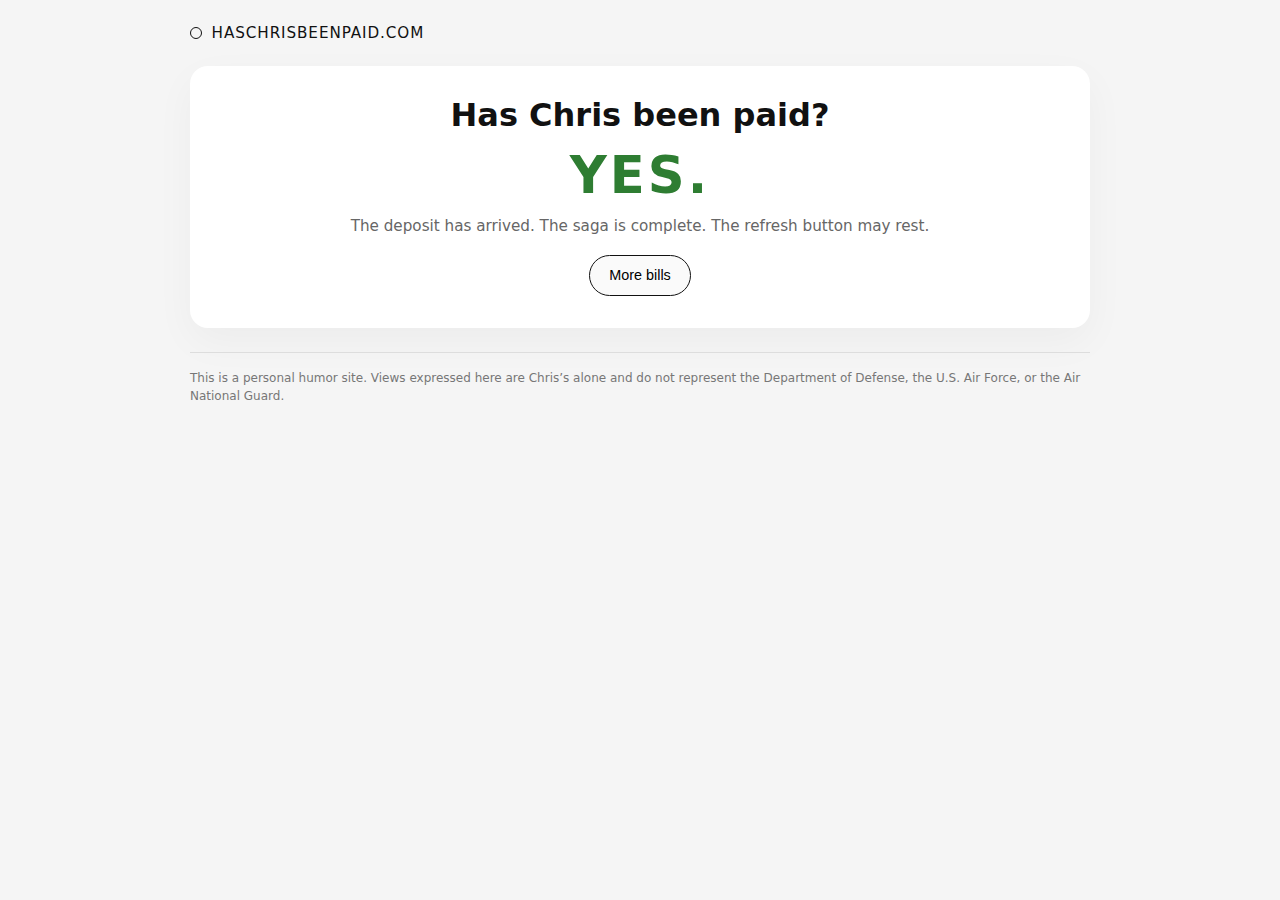
<file: index.html>
<!doctype html>
<html lang="en">
<head>
  <meta charset="utf-8" />
  <title>Chris Has Been Paid</title>
  <meta name="viewport" content="width=device-width, initial-scale=1" />
  <link rel="stylesheet" href="style.css" />

  <style>
    /* Rain overlay */
    .rain-layer {
      position: fixed;
      inset: 0;
      pointer-events: none;
      overflow: hidden;
      z-index: 50;
    }

    .bill {
      position: absolute;
      top: -12vh;
      left: 0;
      font-size: 26px;
      opacity: 0.9;
      filter: drop-shadow(0 4px 6px rgba(0,0,0,0.15));
      animation-name: fall, sway, spin;
      animation-timing-function: linear, ease-in-out, linear;
      animation-iteration-count: infinite, infinite, infinite;
      will-change: transform;
      user-select: none;
    }

    @keyframes fall {
      from { transform: translate3d(0, -12vh, 0); }
      to   { transform: translate3d(0, 115vh, 0); }
    }

    @keyframes sway {
      0%   { margin-left: -18px; }
      50%  { margin-left:  18px; }
      100% { margin-left: -18px; }
    }

    @keyframes spin {
      from { rotate: 0deg; }
      to   { rotate: 360deg; }
    }

    /* Victory card styling (keeps your site vibe) */
    .paid-wrap {
      max-width: 900px;
      margin: 0 auto;
      width: 100%;
    }

    .paid-hero {
      background: #ffffff;
      border-radius: 18px;
      padding: 2rem 1.5rem;
      box-shadow: 0 14px 40px rgba(0, 0, 0, 0.04);
      text-align: center;
    }

    .paid-hero h1 {
      font-size: 2rem;
      line-height: 1.1;
      margin-bottom: 0.75rem;
    }

    .paid-hero .big {
      font-size: 3.2rem;
      font-weight: 800;
      letter-spacing: 0.06em;
      margin: 0.25rem 0 0.75rem;
    }

    .paid-hero .sub {
      color: #666;
      font-size: 0.95rem;
      margin-bottom: 1.25rem;
    }

    .paid-actions {
      display: flex;
      gap: 0.6rem;
      justify-content: center;
      flex-wrap: wrap;
    }

    .paid-btn {
      display: inline-block;
      padding: 0.7rem 1.2rem;
      border-radius: 999px;
      border: 1px solid #111;
      background: #fafafa;
      font-size: 0.9rem;
      cursor: pointer;
      transition: transform 0.08s ease, box-shadow 0.08s ease, background 0.08s ease;
    }

    .paid-btn:hover {
      transform: translateY(-1px);
      box-shadow: 0 6px 18px rgba(0,0,0,0.08);
      background: #fff;
    }

    /* Make it feel good on mobile */
    @media (max-width: 480px) {
      .paid-hero h1 { font-size: 1.6rem; }
      .paid-hero .big { font-size: 2.6rem; }
      .bill { font-size: 22px; }
    }
  </style>
</head>
<body>
  <div class="rain-layer" id="rainLayer" aria-hidden="true"></div>

  <div class="page">
    <header class="site-header">
      <div class="logo-dot"></div>
      <span class="site-title">HasChrisBeenPaid.com</span>
    </header>

    <main class="paid-wrap" style="margin-top: 1.5rem;">
      <section class="paid-hero">
        <h1>Has Chris been paid?</h1>
        <div class="big" style="color:#2e7d32;">YES.</div>
        <p class="sub">
          The deposit has arrived. The saga is complete. The refresh button may rest.
        </p>

        <div class="paid-actions">
          <button class="paid-btn" id="moreRainBtn" type="button">More bills</button>
        </div>
      </section>
    </main>

    <footer class="site-footer" style="max-width:900px;margin:1.5rem auto 0;">
      <p>
        This is a personal humor site. Views expressed here are Chris’s alone and do not represent the
        Department of Defense, the U.S. Air Force, or the Air National Guard.
      </p>
    </footer>
  </div>

  <script>
    (function () {
      var layer = document.getElementById("rainLayer");
      var toggleBtn = document.getElementById("toggleRainBtn");
      var moreBtn = document.getElementById("moreRainBtn");

      var raining = true;
      var BILL_EMOJI = "💵";

      // Performance-safe defaults
      var billCount = window.matchMedia("(max-width: 480px)").matches ? 26 : 42;

      function rand(min, max) { return Math.random() * (max - min) + min; }

      function createBill() {
        var el = document.createElement("div");
        el.className = "bill";
        el.textContent = BILL_EMOJI;

        // Random placement & speed
        el.style.left = rand(0, 100) + "vw";
        el.style.opacity = rand(0.55, 0.95).toFixed(2);

        var fallDur = rand(4.8, 9.5).toFixed(2) + "s";
        var swayDur = rand(2.2, 4.2).toFixed(2) + "s";
        var spinDur = rand(2.8, 6.0).toFixed(2) + "s";

        el.style.animationDuration = fallDur + ", " + swayDur + ", " + spinDur;
        el.style.animationDelay = rand(0, 3.5).toFixed(2) + "s";

        // Vary size a bit
        el.style.fontSize = rand(18, 34).toFixed(0) + "px";

        layer.appendChild(el);

        // Cleanup old bills occasionally to avoid infinite DOM growth
        // (animation is infinite, so we periodically re-seed)
      }

      function clearBills() {
        while (layer.firstChild) layer.removeChild(layer.firstChild);
      }

      function seedBills(count) {
        clearBills();
        for (var i = 0; i < count; i++) createBill();
      }

      function setRaining(on) {
        raining = on;
        layer.style.display = on ? "block" : "none";
      }

      // Initial
      seedBills(billCount);
      setRaining(true);

      // Re-seed every ~20s to keep things fresh & light
      setInterval(function () {
        if (!raining) return;
        seedBills(billCount);
      }, 20000);

      toggleBtn.addEventListener("click", function () {
        setRaining(!raining);
      });

      moreBtn.addEventListener("click", function () {
        billCount = Math.min(billCount + 12, 120); // cap for performance
        if (raining) seedBills(billCount);
      });
    })();
  </script>
</body>
</html>
</file>
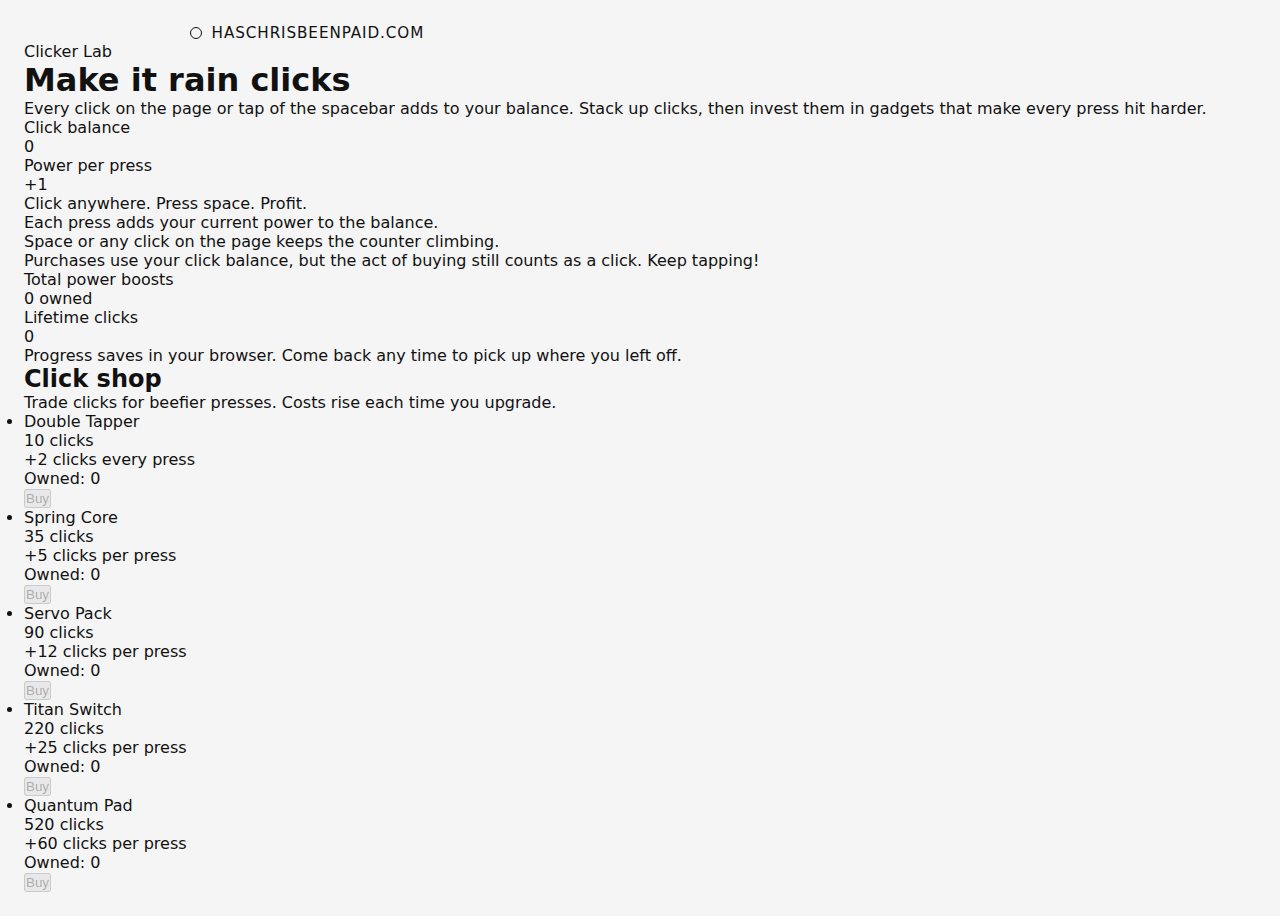
<file: clicker.html>
<!doctype html>
<html lang="en">
<head>
  <meta charset="utf-8" />
  <title>Clicker | Has Chris Been Paid</title>
  <meta name="viewport" content="width=device-width, initial-scale=1" />
  <link rel="stylesheet" href="style.css" />
</head>
<body>
  <div class="page clicker-page">
    <header class="site-header">
      <div class="logo-dot"></div>
      <span class="site-title">HasChrisBeenPaid.com</span>
    </header>

    <main class="clicker-shell">
      <section class="clicker-card">
        <div class="clicker-eyebrow"><span class="dot"></span> Clicker Lab</div>
        <h1>Make it rain clicks</h1>
        <p class="clicker-lede">
          Every click on the page or tap of the spacebar adds to your balance. Stack up clicks,
          then invest them in gadgets that make every press hit harder.
        </p>

        <div class="clicker-stats">
          <div class="clicker-stat">
            <div class="clicker-stat-label">Click balance</div>
            <div class="clicker-stat-value" id="totalClicks">0</div>
          </div>
          <div class="clicker-stat">
            <div class="clicker-stat-label">Power per press</div>
            <div class="clicker-stat-value" id="perClick">+1</div>
          </div>
        </div>

        <div class="tap-surface" id="tapSurface" tabindex="0" role="button" aria-label="Click or press space to add clicks">
          <div class="tap-title">Click anywhere. Press space. Profit.</div>
          <div class="tap-subtitle">Each press adds your current power to the balance.</div>
          <div class="tap-hint">
            <span class="hint-key">Space</span>
            <span>or any click on the page keeps the counter climbing.</span>
          </div>
        </div>

        <p class="clicker-note">
          Purchases use your click balance, but the act of buying still counts as a click. Keep tapping!
        </p>

        <div class="mini-grid">
          <div class="mini-card">
            <div class="mini-label">Total power boosts</div>
            <div class="mini-value" id="boostsOwned">0 owned</div>
          </div>
          <div class="mini-card">
            <div class="mini-label">Lifetime clicks</div>
            <div class="mini-value" id="lifetimeClicks">0</div>
          </div>
        </div>

        <div class="clicker-footer">
          Progress saves in your browser. Come back any time to pick up where you left off.
        </div>
      </section>

      <aside class="shop-card">
        <h2>Click shop</h2>
        <div class="shop-note">Trade clicks for beefier presses. Costs rise each time you upgrade.</div>
        <ul class="shop-items" id="shopList" aria-live="polite"></ul>
      </aside>
    </main>
  </div>

  <script>
    (function () {
      var totalEl = document.getElementById("totalClicks");
      var perClickEl = document.getElementById("perClick");
      var shopList = document.getElementById("shopList");
      var boostsOwnedEl = document.getElementById("boostsOwned");
      var lifetimeEl = document.getElementById("lifetimeClicks");
      var tapSurface = document.getElementById("tapSurface");

      var STORAGE_KEY = "chbp_clicker_state_v1";
      var items = [
        { id: "double-tap", name: "Double Tapper", description: "+2 clicks every press", baseCost: 10, bonus: 2, growth: 1.6 },
        { id: "spring-core", name: "Spring Core", description: "+5 clicks per press", baseCost: 35, bonus: 5, growth: 1.55 },
        { id: "servo-pack", name: "Servo Pack", description: "+12 clicks per press", baseCost: 90, bonus: 12, growth: 1.5 },
        { id: "titan-switch", name: "Titan Switch", description: "+25 clicks per press", baseCost: 220, bonus: 25, growth: 1.45 },
        { id: "quantum-pad", name: "Quantum Pad", description: "+60 clicks per press", baseCost: 520, bonus: 60, growth: 1.4 }
      ];

      var state = loadState();
      var shopNodes = {};

      function loadState() {
        try {
          var saved = localStorage.getItem(STORAGE_KEY);
          if (saved) {
            var parsed = JSON.parse(saved);
            return mergeWithDefaults(parsed);
          }
        } catch (_) {}
        return mergeWithDefaults({});
      }

      function mergeWithDefaults(saved) {
        var base = {
          clicks: 0,
          perClick: 1,
          lifetime: 0,
          items: {}
        };

        items.forEach(function (item) {
          if (!base.items[item.id]) {
            base.items[item.id] = { cost: item.baseCost, owned: 0 };
          }
        });

        var merged = Object.assign({}, base, saved || {});
        merged.items = Object.assign({}, base.items, merged.items || {});
        items.forEach(function (item) {
          if (!merged.items[item.id]) {
            merged.items[item.id] = { cost: item.baseCost, owned: 0 };
          } else {
            if (typeof merged.items[item.id].cost !== "number") {
              merged.items[item.id].cost = item.baseCost;
            }
            if (typeof merged.items[item.id].owned !== "number") {
              merged.items[item.id].owned = 0;
            }
          }
        });
        if (typeof merged.clicks !== "number") merged.clicks = 0;
        if (typeof merged.perClick !== "number") merged.perClick = 1;
        if (typeof merged.lifetime !== "number") merged.lifetime = merged.clicks;
        return merged;
      }

      function saveState() {
        try {
          localStorage.setItem(STORAGE_KEY, JSON.stringify(state));
        } catch (_) {}
      }

      function format(num) {
        return num.toLocaleString("en-US");
      }

      function addClicks(amount) {
        state.clicks += amount;
        state.lifetime += amount;
        updateUI();
        saveState();
      }

      function purchase(itemId) {
        var item = items.find(function (it) { return it.id === itemId; });
        if (!item) return;
        var row = state.items[itemId];
        if (!row) return;
        if (state.clicks < row.cost) return;

        state.clicks -= row.cost;
        state.perClick += item.bonus;
        row.owned += 1;
        row.cost = Math.ceil(row.cost * item.growth);
        updateUI();
        saveState();
      }

      function buildShop() {
        items.forEach(function (item) {
          var li = document.createElement("li");
          li.className = "shop-item";

          var top = document.createElement("div");
          top.className = "shop-top";
          var name = document.createElement("div");
          name.className = "shop-name";
          name.textContent = item.name;
          var cost = document.createElement("div");
          cost.className = "shop-cost";
          cost.id = "cost-" + item.id;
          top.appendChild(name);
          top.appendChild(cost);

          var desc = document.createElement("div");
          desc.className = "shop-desc";
          desc.textContent = item.description;

          var meta = document.createElement("div");
          meta.className = "shop-meta";
          var owned = document.createElement("div");
          owned.className = "shop-owned";
          owned.id = "owned-" + item.id;
          var btn = document.createElement("button");
          btn.className = "shop-buy";
          btn.textContent = "Buy";
          btn.addEventListener("click", function (e) {
            e.preventDefault();
            purchase(item.id);
          });

          meta.appendChild(owned);
          meta.appendChild(btn);
          li.appendChild(top);
          li.appendChild(desc);
          li.appendChild(meta);

          shopList.appendChild(li);
          shopNodes[item.id] = { cost: cost, owned: owned, button: btn };
        });
      }

      function updateUI() {
        totalEl.textContent = format(state.clicks);
        perClickEl.textContent = "+" + format(state.perClick);
        boostsOwnedEl.textContent = format(totalBoosts()) + " owned";
        lifetimeEl.textContent = format(state.lifetime);

        items.forEach(function (item) {
          var data = state.items[item.id];
          var nodes = shopNodes[item.id];
          if (!data || !nodes) return;
          nodes.cost.textContent = format(data.cost) + " clicks";
          nodes.owned.textContent = "Owned: " + data.owned;
          nodes.button.disabled = state.clicks < data.cost;
        });
      }

      function totalBoosts() {
        return items.reduce(function (sum, item) {
          var data = state.items[item.id];
          return sum + (data ? data.owned : 0);
        }, 0);
      }

      function handleSpace(e) {
        if (e.code === "Space") {
          e.preventDefault();
          addClicks(state.perClick);
        }
      }

      function handleClick() {
        addClicks(state.perClick);
      }

      function init() {
        buildShop();
        updateUI();
        window.addEventListener("keydown", handleSpace);
        window.addEventListener("pointerdown", handleClick);
        tapSurface.addEventListener("keydown", function (e) {
          if (e.key === "Enter") {
            e.preventDefault();
            addClicks(state.perClick);
          }
        });
      }

      init();
    })();
  </script>
</body>
</html>
</file>
<file: style.css>
/* Basic reset */
*,
*::before,
*::after {
  box-sizing: border-box;
  margin: 0;
  padding: 0;
}

html,
body {
  height: 100%;
}

body {
  font-family: system-ui, -apple-system, BlinkMacSystemFont, "Segoe UI",
    sans-serif;
  background: #f5f5f5;
  color: #111;
  -webkit-font-smoothing: antialiased;
}

/* Layout */
.page {
  min-height: 100vh;
  display: flex;
  flex-direction: column;
  padding: 1.5rem;
}

.site-header,
.site-footer {
  max-width: 900px;
  width: 100%;
  margin: 0 auto;
}

.main {
  flex: 1;
  display: flex;
  flex-direction: column;
  gap: 1.5rem;
  max-width: 900px;
  width: 100%;
  margin: 1.5rem auto;
}

/* Header */
.site-header {
  display: flex;
  align-items: center;
  gap: 0.6rem;
}

.logo-dot {
  width: 12px;
  height: 12px;
  border-radius: 50%;
  border: 1px solid #111;
}

.site-title {
  font-size: 0.95rem;
  letter-spacing: 0.06em;
  text-transform: uppercase;
}

/* Status card */
.status-card {
  background: #ffffff;
  border-radius: 18px;
  padding: 1.75rem 1.5rem;
  box-shadow: 0 14px 40px rgba(0, 0, 0, 0.04);
}

.status-card h1 {
  font-size: 1.6rem;
  line-height: 1.1;
  margin-bottom: 1.25rem;
}

.answer {
  font-size: 3rem;
  font-weight: 700;
  letter-spacing: 0.04em;
  text-transform: none; /* allow normal case for sentences */
  margin-bottom: 0.75rem;
}

.answer-no {
  color: #e53935;
}

.days-line {
  font-size: 0.95rem;
  margin-bottom: 0.6rem;
}

.days-line span {
  font-weight: 600;
}

.subtitle {
  font-size: 0.9rem;
  color: #666;
  margin-bottom: 1.2rem;
}

/* Stats */
.stats {
  margin-bottom: 1.5rem;
}

.stat {
  display: flex;
  justify-content: space-between;
  align-items: baseline;
  font-size: 0.9rem;
  margin-bottom: 0.3rem;
  gap: 0.75rem;
}

.stat-label {
  color: #555;
  flex: 1;
}

.stat-value {
  font-weight: 600;
  white-space: nowrap;
}

.stat-meta {
  font-size: 0.8rem;
  color: #888;
  margin-top: 0.6rem;
}

/* Buttons row */
.button-row {
  display: flex;
  flex-wrap: wrap;
  gap: 0.6rem;
  margin-bottom: 1.6rem;
}

.monster-button,
.replyall-button {
  display: inline-block;
  padding: 0.7rem 1.1rem;
  border-radius: 999px;
  border: 1px solid #111;
  text-decoration: none;
  font-size: 0.85rem;
  font-weight: 500;
  color: #111;
  background: #fafafa;
  transition: transform 0.08s ease, box-shadow 0.08s ease,
    background-color 0.08s ease;
  cursor: pointer;
}

.monster-button:hover,
.replyall-button:hover {
  transform: translateY(-1px);
  box-shadow: 0 6px 18px rgba(0, 0, 0, 0.08);
  background-color: #ffffff;
}

/* Subscribe section */
.subscribe-section {
  border-top: 1px solid #eee;
  padding-top: 1.4rem;
}

.subscribe-section h2 {
  font-size: 1rem;
  margin-bottom: 0.4rem;
}

.subscribe-text {
  font-size: 0.9rem;
  color: #555;
  margin-bottom: 0.8rem;
}

.subscribe-form {
  display: flex;
  flex-wrap: nowrap;
  gap: 0.5rem;
  margin-bottom: 0.6rem;
}

.subscribe-input {
  flex: 1;
  min-width: 0;
  padding: 0.55rem 0.7rem;
  border-radius: 999px;
  border: 1px solid #ccc;
  font-size: 0.85rem;
}

.subscribe-button {
  padding: 0.55rem 1.1rem;
  border-radius: 999px;
  border: 1px solid #111;
  background: #fafafa;
  font-size: 0.85rem;
  cursor: pointer;
}

.subscribe-button:hover {
  background: #ffffff;
}

.subscribe-note {
  font-size: 0.8rem;
  color: #888;
}

/* Right side panel */
.side-panel {
  display: flex;
  flex-direction: column;
  gap: 1.5rem;
}

.video-section,
.thought-section {
  background: #ffffff;
  border-radius: 18px;
  padding: 1.4rem 1.3rem;
  box-shadow: 0 10px 30px rgba(0, 0, 0, 0.03);
}

.video-section h2,
.thought-section h2 {
  font-size: 1.05rem;
  margin-bottom: 0.75rem;
}

/* Portrait video wrapper (Sora) */
.video-wrapper {
  position: relative;
  width: 100%;
  max-width: 260px;      /* mobile size */
  margin: 0 auto;
  aspect-ratio: 9 / 16;  /* portrait phone shape */
  overflow: hidden;
  border-radius: 12px;
  background: #000;
}

.video-wrapper video {
  position: absolute;
  inset: 0;
  width: 100%;
  height: 100%;
  object-fit: cover;
  border-radius: 12px;
  display: block;
}

/* Thought section */
.thought-section p {
  font-size: 0.95rem;
  line-height: 1.5;
}

/* Footer */
.site-footer {
  margin-top: 1.5rem;
  padding-top: 1rem;
  border-top: 1px solid #ddd;
  font-size: 0.75rem;
  color: #777;
  line-height: 1.5;
}

/* Generic popup modal */
.monster-modal-backdrop {
  position: fixed;
  inset: 0;
  background: rgba(0, 0, 0, 0.4);
  display: none;
  align-items: center;
  justify-content: center;
  padding: 1.5rem;
  z-index: 999;
}

.monster-modal {
  background: #ffffff;
  border-radius: 18px;
  max-width: 360px;
  width: 100%;
  padding: 1.5rem 1.4rem;
  box-shadow: 0 18px 45px rgba(0, 0, 0, 0.25);
  text-align: left;
}

.monster-modal h2 {
  font-size: 1.1rem;
  margin-bottom: 0.7rem;
}

.monster-modal p {
  font-size: 0.95rem;
  line-height: 1.5;
  margin-bottom: 1.2rem;
}

.monster-modal-close {
  display: inline-block;
  padding: 0.55rem 1.2rem;
  border-radius: 999px;
  border: 1px solid #111;
  background: #fafafa;
  font-size: 0.85rem;
  cursor: pointer;
}

.monster-modal-close:hover {
  background: #ffffff;
}

/* Responsive behavior */
@media (min-width: 768px) {
  .main {
    flex-direction: row;
    align-items: stretch;
  }

  .status-card {
    flex: 1.1;
  }

  .side-panel {
    flex: 0.9;
  }

  .status-card h1 {
    font-size: 1.9rem;
  }

  .answer {
    font-size: 3.4rem;
  }

  .video-wrapper {
    max-width: 320px; /* slightly bigger on desktop */
  }
}

@media (max-width: 480px) {
  .page {
    padding: 1.2rem;
  }

  .status-card {
    padding: 1.5rem 1.1rem;
  }

  .status-card h1 {
    font-size: 1.4rem;
  }

  .answer {
    font-size: 3.2rem;
  }

  .subscribe-form {
    flex-direction: column;
    align-items: stretch;
  }

  .subscribe-button {
    width: 100%;
    text-align: center;
  }
}
</file>
